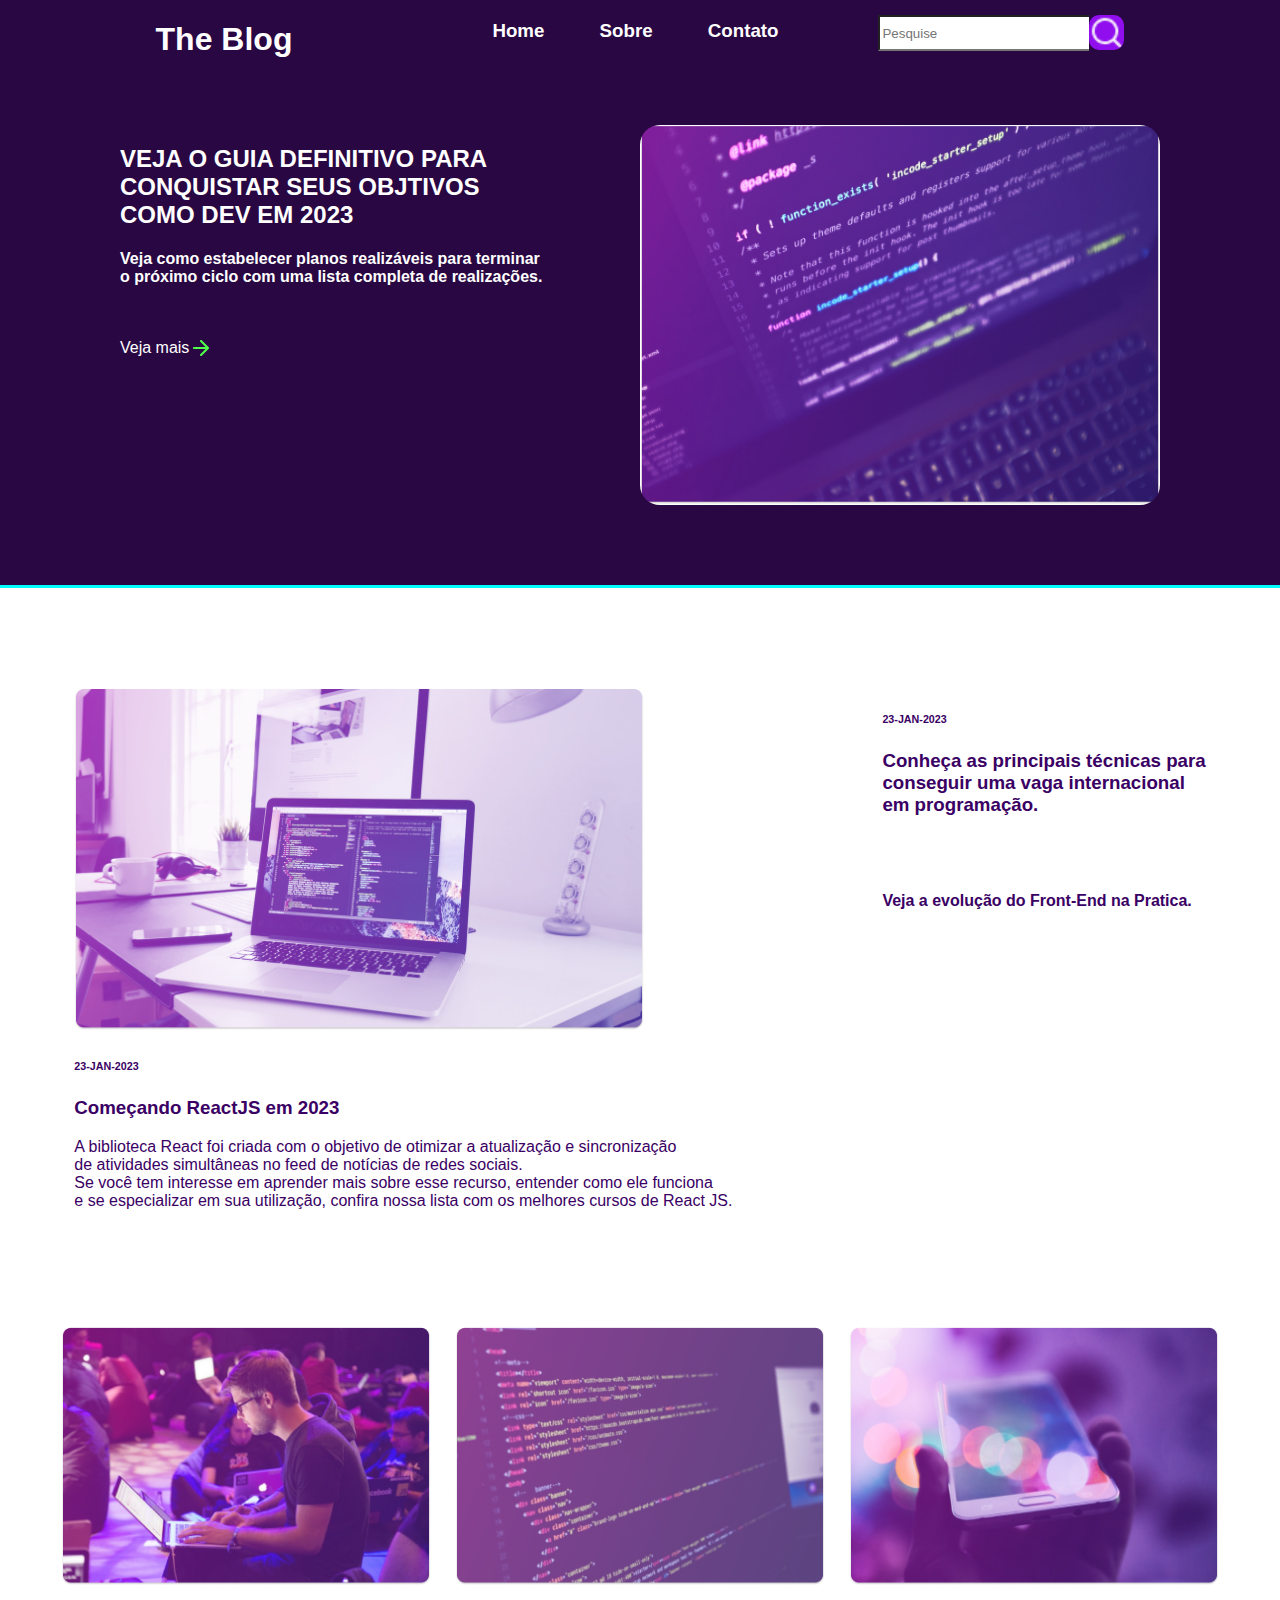
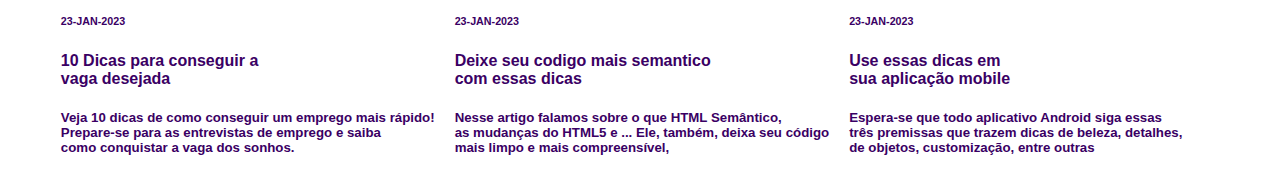
<file: index.html>
<!DOCTYPE html>
<html lang="en">
<head>
    <meta charset="UTF-8">
    <meta http-equiv="X-UA-Compatible" content="IE=edge">
    <meta name="viewport" content="width=device-width, initial-scale=1.0">
    <link rel="stylesheet" href="./styles/home.css">
    <title>blog</title>

</head>
<body>
    <div class="main">
    <header>
        <h1>The Blog</h1>
        <h3 class="menu">
            <a href="./index.html" class="home">Home</a>
            <a href="./sobre.html" class="Sobre">Sobre</a>
            <a href="./Contato.html" class="Contato">Contato</a>
        
        </h3>
        <input class="search"type="text" placeholder="Pesquise" >
        <img src="./images/search.png" alt="" class="button">
       
    </header>
    <main>
        <section class="sectionMain">
            <h2>VEJA O GUIA DEFINITIVO PARA CONQUISTAR SEUS OBJTIVOS <br/> COMO DEV EM 2023</h2>
            <h4>Veja como estabelecer planos realizáveis para terminar <br/> o próximo ciclo com uma lista completa 
            de realizações. </h4>
            <a  class="vejaMais" href="https://www.eucapacito.com.br/5-dicas-de-carreira-para-desenvolvedores-em-2023">Veja mais
            <img  src="./images/arrow-right.png" alt="">
            </a>
        </section>
        <img src="./images/featured-image.jpg" alt="" class="imgMain">
    </main>
    <div class="linha"></div>
    </div>
    

    <div class="articles">
        <section class="section-div-articles">
            <div class="post">
                <img src="./images/post-1.png" alt="" class="imgPost">
                <h6>23-JAN-2023</h6>
                <h3 class="h3Post">
                    <strong>Começando ReactJS em 2023</strong></h3>
                    <p>A biblioteca React foi criada com o objetivo de otimizar a atualização e sincronização <br/> 
                        de atividades simultâneas no feed de notícias de redes sociais. <br/>
                        Se você tem interesse em aprender mais sobre esse recurso, entender como ele funciona <br/>
                        e se especializar em sua utilização, confira nossa lista com os melhores cursos de React JS.</p>

            </div>
            <aside >
                <h6>23-JAN-2023</h6>
                <h3 class="h3Aside">
                    Conheça as principais técnicas para <br/> conseguir uma vaga internacional <br/> em programação.
                </h3> <br/><br/>
                <h4>Veja a evolução do Front-End na Pratica.</h4>
            </aside>
            
        </section>
        <article class="article-div-articles">
            <div class="Post1">
                <img  class="Post-img" src="./images/post-2.png" alt="">
                <h6>23-JAN-2023</h6>
                <h4>10 Dicas para conseguir a <br/> vaga desejada</h4>
                <h5>Veja 10 dicas de como conseguir um emprego mais rápido! <br/>
                    Prepare-se para as entrevistas de emprego e saiba <br/>
                    como conquistar a vaga dos sonhos.</h5>
            </div>
            <div class="Post2">
                <img  class="Post-img" src="./images/post-3.png" alt="">
                <h6>23-JAN-2023</h6>
                <h4>Deixe seu codigo mais semantico <br/> com essas dicas</h4>
                <h5>Nesse artigo falamos sobre o que HTML Semântico, <br/>
                    as mudanças do HTML5 e ... Ele, também, deixa seu código<br/>
                    mais limpo e mais compreensível,</h5>
            </div>
            <div class="Post3">
                <img class="Post-img" src="./images/post-4.png" alt="">
                <h6>23-JAN-2023</h6>
                <h4>Use essas dicas em <br/> sua aplicação mobile</h4>
                <h5>Espera-se que todo aplicativo Android siga essas <br/> 
                    três premissas que trazem dicas de beleza, detalhes, <br/>
                    de objetos, customização, entre outras</h5>
            </div>
        </article>


    </div>
    
</body>
</html>
</file>
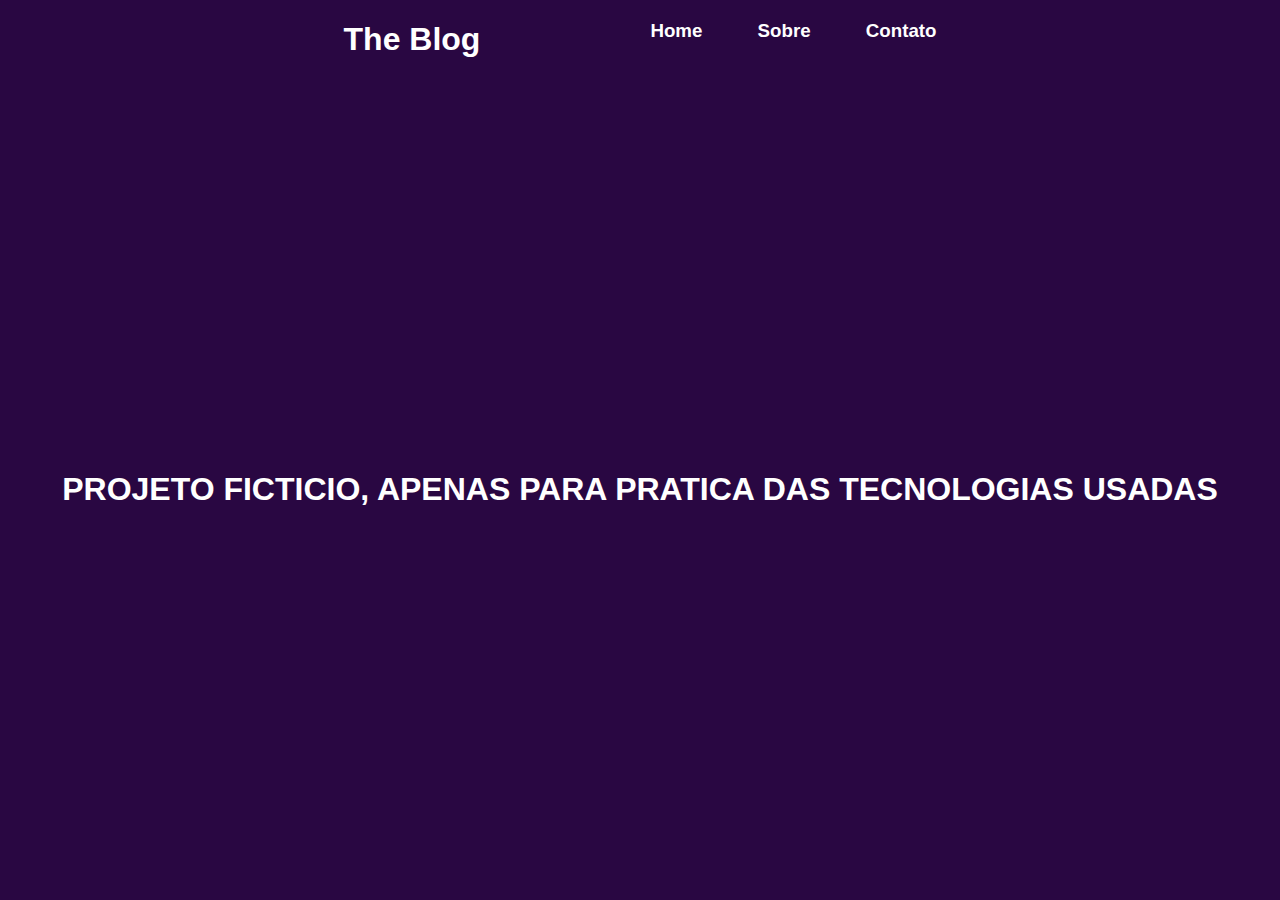
<file: sobre.html>
<!DOCTYPE html>
<html lang="en">
<head>
    <meta charset="UTF-8">
    <meta http-equiv="X-UA-Compatible" content="IE=edge">
    <meta name="viewport" content="width=device-width, initial-scale=1.0">
    <link rel="stylesheet" href="./styles/sobre.css"> 
    <title>Sobre</title>
</head>
<body>
    <div class="main">
        <header>
            <h1>The Blog</h1>
            <h3 class="menu">
            <a href="./index.html" class="home">Home</a>
            <a href="./sobre.html" class="Sobre">Sobre</a>
            <a href="./Contato.html" class="Contato">Contato</a>
            </h3>
        </header>
    <div class="sobre">
        <h1>PROJETO FICTICIO, APENAS PARA PRATICA DAS TECNOLOGIAS USADAS</h1>
    </div>
</body>
</html>
</file>
<file: styles/home.css>
body{
margin: 0;
display: flex;
flex-direction: column;
min-height: 100vh;
flex-wrap: wrap;
font-family: sans-serif;

}


.main{
    margin-top: 0;
    height: 588px;
    background-color: #290742;
    display: flex;
    flex-direction: column;
    justify-content: center;
    color: #ffffff;
}
header{
    height: 150px;
    display: flex;
    justify-content: center;
   

}
h1{
    justify-items: center;
}
input{
    height: 30px;
    justify-items: flex-end;
    margin-top: 15px;
    border-right: none;
    padding-right: 30px;
}
.search{
    margin-left: 100px;
}
.home{
    
    margin-left: 50px;
    text-decoration: none;
    color: #ffffff;
    
}
.Sobre{
    margin-left: 50px;
    text-decoration: none;
    color: #ffffff;
}
.Contato{
    margin-left: 50px;
    text-decoration: none;
    color: #ffffff;
}
a:hover{
    color: #bc5eff;
    
}
   
 .button{
    background-color: #910eee;
    margin-top: 15px;
    
    height: 35px;
    border-left: none;
    border-radius: 10px;
 }  
    

.menu{
    justify-content: space-between;
    margin-left:150px;
    margin-top: 20px;

}
main{
    display:flex ;
    justify-content: center;
    align-items: center;
  
}
.sectionMain{
    width: 520px;
    height: 380px;
}
.imgMain{
    width: 520px;
    height:380px ;
   border-radius: 20px;
   
}
.vejaMais{
 text-decoration: none;
 color: #ffffff;
 display: flex; 
 align-items: center;
 margin-top:50px;
}
.articles{
display: flex;
flex-direction: column;
justify-items: baseline;
color: #3a0064;
align-items: center;

}
.linha{
    height: 4px;
    background-color: aqua;
    margin-top: 80px;
    display: flex;
}


.section-div-articles{
display: flex;
margin-top: 100px;
}
.article-div-articles{
    display:flex;
    margin-top: 100px;
    align-items:center;
}

.imgPost{
    width: 570px;
    height: 343px;

}
.h3Post{

}
aside{
    margin-left: 150px;
    
}
h6{
    font-family: sans-serif;
}


.Post-img{
    width: 370px;
    height: 260px;
}
.Post2{
    margin-left: 20px;
}
.Post3{
    margin-left: 20px;
}
</file>
<file: styles/sobre.css>
@charset "UTF-8";
  
body{
margin: 0;
display: flex;
flex-direction: column;
min-height: 100vh;
flex-wrap: wrap;
font-family: sans-serif;
background-color: #290742;
align-items: center;

}
.main{
    
    margin-top: 0;
    display: flex;
    flex-direction: column;
    justify-content: center;
    color: #ffffff;
    
}
header{
    margin-bottom: 300px;
    height: 150px;
    display: flex;
    justify-content: center;
   

}
h1{
    justify-items: center;
}
input{
    height: 30px;
    justify-items: flex-end;
    margin-top: 15px;
    border-right: none;
    padding-right: 30px;
}

.home{
    
    margin-left: 20px;
    text-decoration: none;
    color: #ffffff;
    
}
.Sobre{
    margin-left: 50px;
    text-decoration: none;
    color: #ffffff;
}
.Contato{
    margin-left: 50px;
    text-decoration: none;
    color: #ffffff;
}
a:hover{
    color: #bc5eff;
    
}
   
 .button{
    background-color: #910eee;
    margin-top: 15px;
    
    height: 35px;
    border-left: none;
    border-radius: 10px;
 }  
    

.menu{
    justify-content: space-between;
    margin-left:150px;
    margin-top: 20px;}
</file>
